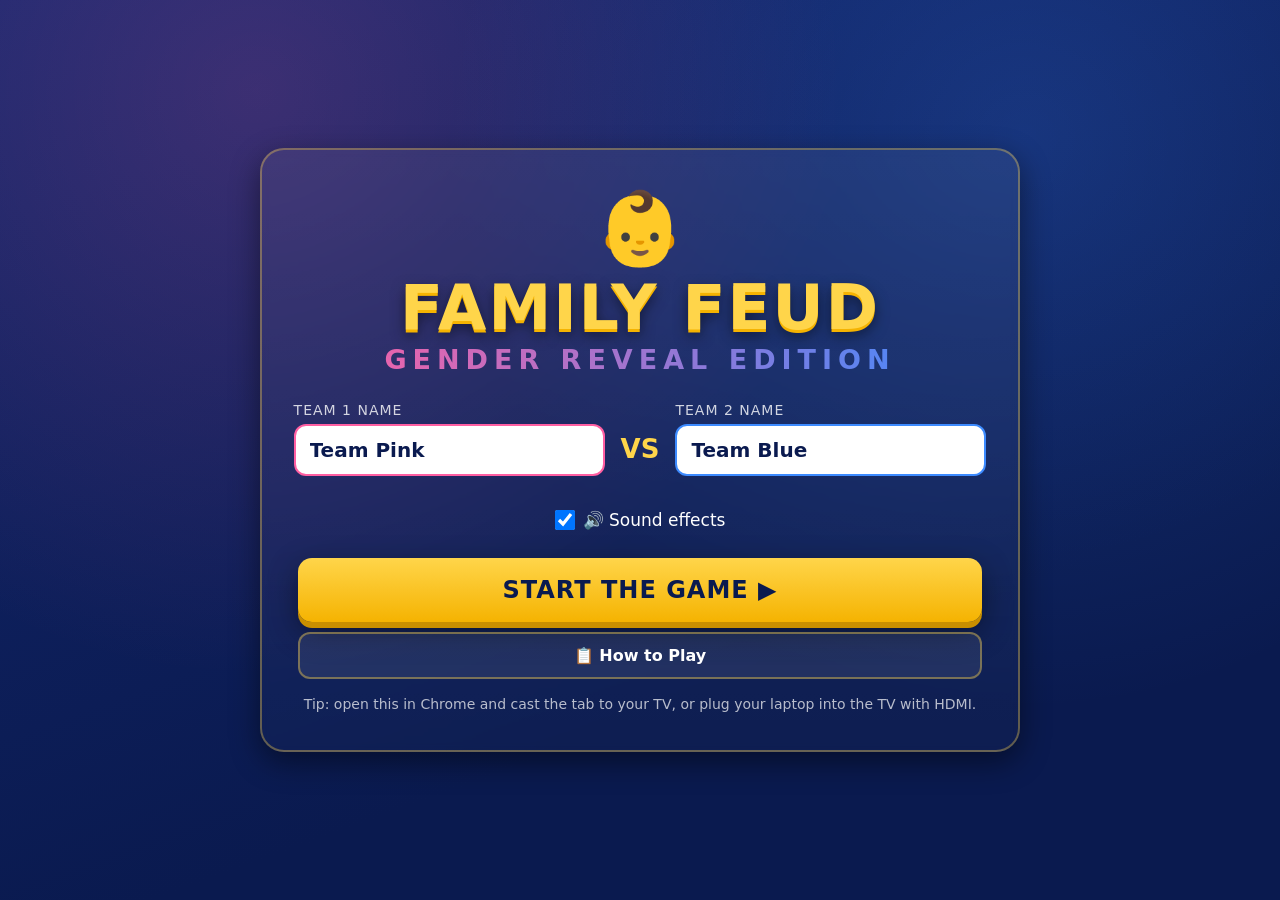
<file: index.html>
<!DOCTYPE html>
<html lang="en">
<head>
  <meta charset="UTF-8" />
  <meta name="viewport" content="width=device-width, initial-scale=1.0" />
  <title>Family Feud — Gender Reveal Edition</title>
  <link rel="preconnect" href="https://fonts.googleapis.com" />
  <link rel="stylesheet" href="css/styles.css" />
</head>
<body>
  <!-- ===================== SETUP SCREEN ===================== -->
  <section id="setup" class="screen active">
    <div class="setup-card">
      <div class="setup-baby">👶</div>
      <h1 class="setup-title">Family&nbsp;Feud</h1>
      <p class="setup-subtitle">Gender Reveal Edition</p>

      <div class="setup-teams">
        <label class="field team-pink">
          <span>Team 1 Name</span>
          <input id="team1-name" type="text" maxlength="18" value="Team Pink" />
        </label>
        <span class="vs">VS</span>
        <label class="field team-blue">
          <span>Team 2 Name</span>
          <input id="team2-name" type="text" maxlength="18" value="Team Blue" />
        </label>
      </div>

      <label class="sound-toggle">
        <input id="sound-check" type="checkbox" checked />
        <span>🔊 Sound effects</span>
      </label>

      <button id="start-btn" class="big-btn">Start the Game ▶</button>
      <button id="setup-howto-btn" class="howto-btn">📋 How to Play</button>
      <p class="setup-hint">Tip: open this in Chrome and cast the tab to your TV, or plug your laptop into the TV with HDMI.</p>
    </div>
  </section>

  <!-- ===================== GAME SCREEN ===================== -->
  <section id="game" class="screen">
    <header class="game-header">
      <div class="team-score team-pink" id="score-card-1">
        <div class="team-name" id="score-name-1">Team Pink</div>
        <div class="team-points" id="score-points-1">0</div>
      </div>

      <div class="center-stack">
        <div class="round-pot">
          <div class="pot-label">POT</div>
          <div class="pot-value" id="pot-value">0</div>
        </div>
        <div class="strikes" id="strikes"></div>
      </div>

      <div class="team-score team-blue" id="score-card-2">
        <div class="team-name" id="score-name-2">Team Blue</div>
        <div class="team-points" id="score-points-2">0</div>
      </div>
    </header>

    <div class="question-bar" id="question-bar">Press “Next Question” to begin</div>

    <div class="board-frame" id="board-frame">
      <div class="marquee-lights" id="marquee-lights" aria-hidden="true"></div>
      <main class="board" id="board"></main>
    </div>

    <!-- Host control panel -->
    <div class="controls" id="controls">
      <div class="controls-row">
        <button class="ctrl" data-action="prev">⟵ Prev Q</button>
        <button class="ctrl" data-action="next">Next Q ⟶</button>
        <button class="ctrl ctrl-strike" data-action="strike">❌ Strike</button>
        <button class="ctrl" data-action="clear-strikes">Clear Strikes</button>
      </div>
      <div class="controls-row">
        <span class="award-label">Award pot to:</span>
        <button class="ctrl ctrl-pink" data-action="award-1" id="award-1-btn">Team Pink</button>
        <button class="ctrl ctrl-blue" data-action="award-2" id="award-2-btn">Team Blue</button>
      </div>
      <div class="controls-row">
        <button class="ctrl ctrl-reveal" data-action="winner">🏆 AND THE WINNER IS… 🏆</button>
        <button class="ctrl" data-action="open-howto">📋 How to Play</button>
        <button class="ctrl" data-action="restart">↺ Restart</button>
        <button class="ctrl" data-action="hide-controls">Hide Panel</button>
      </div>
      <p class="controls-hint">
        Keys: <b>1–8</b> reveal answer · <b>X</b> strike · <b>→/←</b> change question ·
        <b>Q/W</b> award pot · <b>H</b> hide panel · <b>R</b> winner reveal · <b>?</b> how to play
      </p>
    </div>
    <button id="show-controls" class="show-controls" hidden>⚙ Show Host Panel</button>
  </section>

  <!-- ===================== HOW TO PLAY OVERLAY ===================== -->
  <div id="howto-overlay" class="howto-overlay">
    <div class="howto-card">
      <button id="howto-close" class="howto-close" aria-label="Close">✕</button>
      <h2 class="howto-title">📋 How to Play</h2>

      <div class="howto-steps">
        <div class="howto-step">
          <div class="howto-num">1</div>
          <div class="howto-text">
            <h3>The Face-Off</h3>
            <p>One player from each team steps up. First to shout an answer gets to guess. Hit the <b>#1 answer</b> and your team takes control. Miss, and the other player gets a shot at a higher-ranked answer to steal control.</p>
          </div>
        </div>
        <div class="howto-step">
          <div class="howto-num">2</div>
          <div class="howto-text">
            <h3>Play the Board</h3>
            <p>The team in control guesses answers one at a time — <b>no huddling</b>. Right answers reveal on the board and add to the pot. Wrong answers earn a <b>strike ❌</b>.</p>
          </div>
        </div>
        <div class="howto-step">
          <div class="howto-num">3</div>
          <div class="howto-text">
            <h3>Three Strikes → Steal</h3>
            <p>❌❌❌ and it's the other team's turn — they huddle and get <b>ONE guess</b>. On the board? They steal the whole pot! Miss, and the first team keeps it.</p>
          </div>
        </div>
        <div class="howto-step">
          <div class="howto-num">🏆</div>
          <div class="howto-text">
            <h3>Winning</h3>
            <p>Play as many questions as you like. Whoever has the most points at the end wins — hit <b>"And the Winner Is…"</b> for the big finale!</p>
          </div>
        </div>
      </div>

      <p class="howto-hint">
        Host keys: <b>1–8</b> reveal answer · <b>X</b> strike · <b>Q/W</b> award pot ·
        <b>→/←</b> next/prev question · <b>R</b> winner reveal
      </p>
    </div>
  </div>

  <!-- ===================== WINNER OVERLAY ===================== -->
  <div id="reveal" class="reveal-overlay">
    <canvas id="confetti"></canvas>
    <div class="reveal-content">
      <div class="reveal-pre" id="reveal-pre">And the winner is…</div>
      <div class="reveal-word" id="reveal-word"></div>
      <div class="reveal-emoji" id="reveal-emoji"></div>
      <button id="reveal-close" class="big-btn reveal-close">Close</button>
    </div>
  </div>

  <script src="js/questions.js"></script>
  <script src="js/audio.js"></script>
  <script src="js/game.js"></script>
</body>
</html>
</file>
<file: css/styles.css>
/* =========================================================
   Family Feud — Gender Reveal Edition
   Designed to look great on a big TV screen (1080p+).
   Everything scales off the viewport so it fills the screen.
   ========================================================= */

:root {
  --navy-0: #0a1a4f;
  --navy-1: #13276e;
  --navy-2: #1e3a8a;
  --gold: #ffd54a;
  --gold-deep: #f5b301;
  --pink: #ff5fa2;
  --pink-deep: #e11d74;
  --blue: #3d8bff;
  --blue-deep: #1560d8;
  --panel: #0d1b46;
  --slot: #0b1a4a;
  --white: #ffffff;
  --shadow: 0 10px 30px rgba(0, 0, 0, 0.45);
}

* {
  box-sizing: border-box;
  margin: 0;
  padding: 0;
}

html,
body {
  height: 100%;
  font-family: "Trebuchet MS", "Segoe UI", system-ui, sans-serif;
  color: var(--white);
  background:
    radial-gradient(circle at 20% 10%, rgba(255, 95, 162, 0.18), transparent 45%),
    radial-gradient(circle at 80% 15%, rgba(61, 139, 255, 0.2), transparent 45%),
    linear-gradient(160deg, var(--navy-1), var(--navy-0) 70%);
  overflow: hidden;
  -webkit-font-smoothing: antialiased;
}

/* ---------- Screen switching ---------- */
.screen {
  display: none;
  height: 100vh;
  width: 100vw;
}
.screen.active {
  display: flex;
}

/* ================= SETUP SCREEN ================= */
#setup {
  align-items: center;
  justify-content: center;
  padding: 3vh 2vw;
  overflow-y: auto;
}
.setup-card {
  width: min(760px, 92vw);
  background: linear-gradient(180deg, rgba(255, 255, 255, 0.06), rgba(255, 255, 255, 0.02));
  border: 2px solid rgba(255, 213, 74, 0.35);
  border-radius: 24px;
  padding: clamp(20px, 4vh, 48px);
  text-align: center;
  box-shadow: var(--shadow);
  backdrop-filter: blur(4px);
}
.setup-baby {
  font-size: clamp(48px, 8vh, 88px);
  animation: bob 2.6s ease-in-out infinite;
}
@keyframes bob {
  0%, 100% { transform: translateY(0) rotate(-4deg); }
  50% { transform: translateY(-10px) rotate(4deg); }
}
.setup-title {
  font-size: clamp(38px, 7vh, 74px);
  letter-spacing: 2px;
  color: var(--gold);
  text-shadow: 0 3px 0 var(--gold-deep), 0 6px 14px rgba(0, 0, 0, 0.5);
  text-transform: uppercase;
}
.setup-subtitle {
  font-size: clamp(18px, 3vh, 30px);
  letter-spacing: 6px;
  text-transform: uppercase;
  background: linear-gradient(90deg, var(--pink), var(--blue));
  -webkit-background-clip: text;
  background-clip: text;
  color: transparent;
  font-weight: bold;
  margin-bottom: clamp(16px, 3vh, 30px);
}

.setup-teams {
  display: flex;
  align-items: flex-end;
  justify-content: center;
  gap: 16px;
  margin: 18px 0;
}
.field {
  display: flex;
  flex-direction: column;
  gap: 6px;
  flex: 1;
  text-align: left;
}
.field span {
  font-size: 14px;
  text-transform: uppercase;
  letter-spacing: 1px;
  opacity: 0.8;
}
.field input {
  padding: 12px 14px;
  border-radius: 12px;
  border: 2px solid transparent;
  font-size: 20px;
  font-weight: bold;
  font-family: inherit;
  color: var(--navy-0);
  background: #fff;
  outline: none;
}
.field.team-pink input { border-color: var(--pink); }
.field.team-blue input { border-color: var(--blue); }
.field input:focus { box-shadow: 0 0 0 4px rgba(255, 213, 74, 0.4); }
.vs {
  font-size: 26px;
  font-weight: bold;
  color: var(--gold);
  padding-bottom: 12px;
}

.sound-toggle {
  display: inline-flex;
  align-items: center;
  gap: 8px;
  margin: 16px 0;
  font-size: 17px;
  cursor: pointer;
}
.sound-toggle input { width: 20px; height: 20px; }

.big-btn {
  display: block;
  width: 100%;
  margin-top: 12px;
  padding: 18px;
  font-size: 24px;
  font-weight: bold;
  font-family: inherit;
  letter-spacing: 1px;
  text-transform: uppercase;
  color: var(--navy-0);
  background: linear-gradient(180deg, var(--gold), var(--gold-deep));
  border: none;
  border-radius: 14px;
  cursor: pointer;
  box-shadow: 0 6px 0 #c98f00, var(--shadow);
  transition: transform 0.08s, box-shadow 0.08s;
}
.big-btn:active {
  transform: translateY(4px);
  box-shadow: 0 2px 0 #c98f00, var(--shadow);
}
.howto-btn {
  display: block;
  width: 100%;
  margin-top: 10px;
  padding: 12px;
  font-size: 16px;
  font-weight: bold;
  font-family: inherit;
  color: #fff;
  background: rgba(255, 255, 255, 0.08);
  border: 2px solid rgba(255, 213, 74, 0.4);
  border-radius: 12px;
  cursor: pointer;
  transition: background 0.15s, transform 0.08s;
}
.howto-btn:hover {
  background: rgba(255, 255, 255, 0.16);
}
.howto-btn:active {
  transform: translateY(2px);
}
.setup-hint {
  margin-top: 16px;
  font-size: 14px;
  opacity: 0.7;
  line-height: 1.4;
}

/* ================= GAME SCREEN ================= */
#game {
  flex-direction: column;
  padding: 1.6vh 1.6vw 0;
  gap: 1.4vh;
}

.game-header {
  display: grid;
  grid-template-columns: 1fr auto 1fr;
  align-items: center;
  gap: 2vw;
}
.team-score {
  border-radius: 16px;
  padding: 1vh 1.4vw;
  text-align: center;
  box-shadow: var(--shadow);
  border: 3px solid transparent;
  transition: transform 0.2s, box-shadow 0.2s;
}
.team-score.team-pink {
  background: linear-gradient(180deg, var(--pink), var(--pink-deep));
}
.team-score.team-blue {
  background: linear-gradient(180deg, var(--blue), var(--blue-deep));
}
.team-score.active-team {
  transform: scale(1.05);
  border-color: var(--gold);
  box-shadow: 0 0 26px rgba(255, 213, 74, 0.55);
}
.team-name {
  font-size: clamp(18px, 2.6vh, 30px);
  font-weight: bold;
  text-transform: uppercase;
  letter-spacing: 1px;
  text-shadow: 0 2px 4px rgba(0, 0, 0, 0.4);
  white-space: nowrap;
  overflow: hidden;
  text-overflow: ellipsis;
}
.team-points {
  font-size: clamp(34px, 7vh, 72px);
  font-weight: bold;
  line-height: 1;
  text-shadow: 0 3px 6px rgba(0, 0, 0, 0.4);
}

.center-stack {
  display: flex;
  flex-direction: column;
  align-items: center;
  gap: 0.8vh;
}
.round-pot {
  background: linear-gradient(180deg, var(--gold), var(--gold-deep));
  color: var(--navy-0);
  border-radius: 14px;
  padding: 0.6vh 2.4vw;
  text-align: center;
  box-shadow: var(--shadow);
  min-width: 8vw;
}
.pot-label {
  font-size: clamp(11px, 1.6vh, 16px);
  font-weight: bold;
  letter-spacing: 3px;
}
.pot-value {
  font-size: clamp(28px, 5.4vh, 56px);
  font-weight: bold;
  line-height: 1;
}
.strikes {
  display: flex;
  gap: 8px;
  min-height: 5vh;
  align-items: center;
}
.strike-x {
  font-size: clamp(28px, 5vh, 54px);
  color: #ff3b3b;
  text-shadow: 0 0 14px rgba(255, 59, 59, 0.7);
  animation: pop 0.35s cubic-bezier(0.2, 1.6, 0.4, 1);
}

/* Fullscreen strike: giant ❌ pops in center screen, then the FLIP
   transform set from JS flies it into the strike row. */
.strike-big-overlay {
  position: fixed;
  inset: 0;
  display: flex;
  align-items: center;
  justify-content: center;
  z-index: 80;
  pointer-events: none;
}
.strike-big-overlay .big-x {
  font-size: min(52vh, 44vw);
  font-weight: bold;
  line-height: 1;
  color: #ff3b3b;
  text-shadow: 0 0 60px rgba(255, 59, 59, 0.9), 0 0 120px rgba(255, 59, 59, 0.5);
  animation: strikeSlam 0.3s cubic-bezier(0.2, 1.4, 0.4, 1);
  transition: transform 0.45s cubic-bezier(0.55, 0, 0.7, 0.4);
  will-change: transform;
}
@keyframes strikeSlam {
  0% { transform: scale(3); opacity: 0; }
  60% { transform: scale(0.92); opacity: 1; }
  100% { transform: scale(1); }
}
@keyframes pop {
  0% { transform: scale(0); }
  70% { transform: scale(1.35); }
  100% { transform: scale(1); }
}

.question-bar {
  text-align: center;
  font-size: clamp(20px, 3.4vh, 40px);
  font-weight: bold;
  padding: 1.2vh 2vw;
  border-radius: 14px;
  background: linear-gradient(180deg, var(--navy-2), var(--navy-1));
  border: 2px solid rgba(255, 213, 74, 0.35);
  box-shadow: var(--shadow);
  text-shadow: 0 2px 4px rgba(0, 0, 0, 0.4);
}

/* ---------- The answer board ---------- */
.board-frame {
  flex: 1;
  position: relative;
  border-radius: 30px;
  padding: clamp(14px, 2.4vh, 26px);
  background: linear-gradient(180deg, #061034, #04091f);
  border: 2px solid rgba(255, 213, 74, 0.4);
  box-shadow: 0 0 34px rgba(255, 213, 74, 0.18), var(--shadow);
  margin-bottom: 1.4vh;
  min-height: 0;
  display: flex;
}
/* Marquee bulbs: individual elements placed by JS (see layoutMarqueeLights
   in game.js) at even arc-length steps around the frame's actual rounded-
   rect path, so the ring stays a single unbroken row at any screen size —
   a CSS background dot-pattern can't follow a rounded corner evenly and
   ends up bunched or clipped there. */
.marquee-lights {
  position: absolute;
  top: 0;
  left: 0;
  pointer-events: none;
  /* Above .board (z-index: 1): the ring now reaches into .board's own
     padding area (see layoutMarqueeLights), which .board's opaque
     background would otherwise paint over and hide it behind. */
  z-index: 2;
}
.bulb {
  position: absolute;
  width: var(--bulb-size, 12px);
  height: var(--bulb-size, 12px);
  margin-left: calc(var(--bulb-size, 12px) / -2);
  margin-top: calc(var(--bulb-size, 12px) / -2);
  border-radius: 50%;
  background: radial-gradient(
    circle,
    #fffbe8 0%,
    #ffd54a 45%,
    rgba(255, 213, 74, 0.35) 72%,
    transparent 85%
  );
  box-shadow: 0 0 6px 2px rgba(255, 213, 74, 0.55);
  animation: bulb-twinkle var(--dur, 1.6s) ease-in-out infinite;
  animation-delay: var(--delay, 0s);
}
@keyframes bulb-twinkle {
  0%, 100% { opacity: 0.35; filter: brightness(0.8); }
  50% { opacity: 1; filter: brightness(1.6); }
}

.board {
  flex: 1;
  position: relative;
  z-index: 1;
  display: grid;
  grid-template-columns: 1fr 1fr;
  /* Rows are set inline by JS (ceil(answers/2)); column flow puts
     answers 1-2-3 down the left and 4-5-6 down the right, show-style. */
  grid-auto-flow: column;
  gap: 1.2vh 1.6vw;
  padding: clamp(10px, 1.6vh, 18px);
  min-height: 0;
  /* Keep this corner concentric with .board-frame's: frame's outer
     radius (30px) minus its border (2px) minus its padding (the exact
     gap .board sits inset by) — otherwise the two curves have different
     centers and nothing can look centered between them at the corner. */
  border-radius: calc(30px - 2px - clamp(14px, 2.4vh, 26px));
  background: linear-gradient(180deg, #0e2158, #081540);
  box-shadow: inset 0 0 24px rgba(0, 0, 0, 0.5);
}

.slot {
  position: relative;
  display: flex;
  align-items: center;
  border-radius: 14px;
  background: linear-gradient(180deg, #10245e, var(--slot));
  border: 2px solid rgba(255, 255, 255, 0.12);
  box-shadow: inset 0 0 30px rgba(0, 0, 0, 0.4), var(--shadow);
  overflow: hidden;
  cursor: pointer;
  min-height: 0;
}
.slot .rank {
  flex: 0 0 auto;
  width: clamp(40px, 6vh, 74px);
  height: 100%;
  display: flex;
  align-items: center;
  justify-content: center;
  font-size: clamp(24px, 5vh, 52px);
  font-weight: bold;
  color: var(--navy-0);
  background: linear-gradient(180deg, var(--gold), var(--gold-deep));
}
.slot .answer-text {
  flex: 1;
  padding: 0 2vw;
  font-size: clamp(18px, 3.4vh, 40px);
  font-weight: bold;
  text-transform: uppercase;
  letter-spacing: 1px;
  opacity: 0;
  transform: translateY(6px);
  transition: opacity 0.35s, transform 0.35s;
  text-shadow: 0 2px 4px rgba(0, 0, 0, 0.4);
  white-space: nowrap;
  overflow: hidden;
  text-overflow: ellipsis;
}
.slot .answer-points {
  flex: 0 0 auto;
  min-width: clamp(48px, 7vh, 90px);
  height: 100%;
  display: flex;
  align-items: center;
  justify-content: center;
  font-size: clamp(22px, 4.4vh, 46px);
  font-weight: bold;
  color: var(--navy-0);
  background: linear-gradient(180deg, var(--gold), var(--gold-deep));
  opacity: 0;
  transition: opacity 0.35s;
}
/* Hidden state: show the rank number, hide the text + points. */
.slot.hidden .answer-text,
.slot.hidden .answer-points { opacity: 0; }
.slot.hidden .rank { opacity: 1; }

/* Revealed state: flip look — hide the big rank, show text + points. */
.slot.revealed {
  background: linear-gradient(180deg, #1b3a8f, #12276e);
  border-color: rgba(255, 213, 74, 0.5);
  cursor: default;
  animation: flip 0.45s ease;
}
.slot.revealed .rank {
  width: clamp(30px, 4.4vh, 54px);
  font-size: clamp(16px, 3vh, 30px);
  background: linear-gradient(180deg, #2a4bb0, #1b357f);
  color: #fff;
}
.slot.revealed .answer-text,
.slot.revealed .answer-points { opacity: 1; transform: none; }
@keyframes flip {
  0% { transform: rotateX(90deg); }
  100% { transform: rotateX(0deg); }
}

/* Empty placeholder slots keep the grid tidy. */
.slot.empty {
  visibility: hidden;
}

/* ================= HOST CONTROLS ================= */
.controls {
  background: rgba(0, 0, 0, 0.35);
  border-top: 2px solid rgba(255, 213, 74, 0.3);
  padding: 1vh 1.4vw;
  display: flex;
  flex-direction: column;
  gap: 0.7vh;
}
.controls-row {
  display: flex;
  gap: 10px;
  align-items: center;
  justify-content: center;
  flex-wrap: wrap;
}
.award-label {
  font-size: 15px;
  opacity: 0.8;
  text-transform: uppercase;
  letter-spacing: 1px;
}
.ctrl {
  padding: 10px 18px;
  border-radius: 10px;
  border: 2px solid rgba(255, 255, 255, 0.2);
  background: rgba(255, 255, 255, 0.08);
  color: #fff;
  font-size: 16px;
  font-weight: bold;
  font-family: inherit;
  cursor: pointer;
  transition: transform 0.08s, background 0.15s;
}
.ctrl:hover { background: rgba(255, 255, 255, 0.18); transform: translateY(-1px); }
.ctrl:active { transform: translateY(1px); }
.ctrl-strike { background: rgba(255, 59, 59, 0.25); border-color: #ff5b5b; }
.ctrl-pink { background: var(--pink-deep); border-color: var(--pink); }
.ctrl-blue { background: var(--blue-deep); border-color: var(--blue); }
.ctrl-reveal {
  background: linear-gradient(90deg, var(--pink-deep), var(--blue-deep));
  border-color: var(--gold);
  font-size: 18px;
  letter-spacing: 1px;
  animation: glow 2s ease-in-out infinite;
}
@keyframes glow {
  0%, 100% { box-shadow: 0 0 6px rgba(255, 213, 74, 0.4); }
  50% { box-shadow: 0 0 22px rgba(255, 213, 74, 0.8); }
}
.controls-hint {
  text-align: center;
  font-size: 13px;
  opacity: 0.6;
}
.show-controls {
  position: fixed;
  bottom: 12px;
  right: 12px;
  padding: 10px 16px;
  border-radius: 10px;
  border: 2px solid var(--gold);
  background: rgba(0, 0, 0, 0.6);
  color: var(--gold);
  font-weight: bold;
  font-family: inherit;
  font-size: 15px;
  cursor: pointer;
  z-index: 50;
}

/* ================= HOW TO PLAY OVERLAY ================= */
.howto-overlay {
  position: fixed;
  inset: 0;
  display: none;
  align-items: center;
  justify-content: center;
  z-index: 110;
  background: rgba(3, 8, 26, 0.88);
  padding: 3vh 3vw;
}
.howto-overlay.show {
  display: flex;
  animation: howto-fade 0.2s ease;
}
@keyframes howto-fade {
  from { opacity: 0; }
  to { opacity: 1; }
}
.howto-card {
  position: relative;
  width: min(920px, 100%);
  max-height: 92vh;
  overflow-y: auto;
  background: linear-gradient(180deg, var(--navy-2), var(--navy-1));
  border: 2px solid rgba(255, 213, 74, 0.45);
  border-radius: 22px;
  padding: clamp(20px, 4vh, 40px) clamp(20px, 4vw, 46px);
  box-shadow: 0 0 50px rgba(255, 213, 74, 0.18), var(--shadow);
  animation: howto-pop 0.25s cubic-bezier(0.2, 1.3, 0.4, 1);
}
@keyframes howto-pop {
  from { transform: scale(0.94); opacity: 0; }
  to { transform: scale(1); opacity: 1; }
}
.howto-close {
  position: absolute;
  top: 16px;
  right: 16px;
  width: 40px;
  height: 40px;
  border-radius: 50%;
  border: 2px solid rgba(255, 255, 255, 0.25);
  background: rgba(255, 255, 255, 0.08);
  color: #fff;
  font-size: 18px;
  font-weight: bold;
  cursor: pointer;
  line-height: 1;
}
.howto-close:hover {
  background: rgba(255, 255, 255, 0.18);
}
.howto-title {
  text-align: center;
  font-size: clamp(24px, 4vh, 38px);
  color: var(--gold);
  text-shadow: 0 2px 4px rgba(0, 0, 0, 0.4);
  margin-bottom: clamp(16px, 3vh, 28px);
}
.howto-steps {
  display: flex;
  flex-direction: column;
  gap: clamp(12px, 2vh, 20px);
}
.howto-step {
  display: flex;
  align-items: flex-start;
  gap: 16px;
  background: rgba(255, 255, 255, 0.05);
  border: 1px solid rgba(255, 255, 255, 0.1);
  border-radius: 14px;
  padding: clamp(12px, 1.8vh, 18px) clamp(14px, 2vw, 20px);
}
.howto-num {
  flex: 0 0 auto;
  width: clamp(36px, 5vh, 48px);
  height: clamp(36px, 5vh, 48px);
  display: flex;
  align-items: center;
  justify-content: center;
  border-radius: 50%;
  background: linear-gradient(180deg, var(--gold), var(--gold-deep));
  color: var(--navy-0);
  font-size: clamp(18px, 2.6vh, 24px);
  font-weight: bold;
}
.howto-text h3 {
  font-size: clamp(17px, 2.4vh, 22px);
  color: var(--gold);
  margin-bottom: 4px;
}
.howto-text p {
  font-size: clamp(14px, 2vh, 18px);
  line-height: 1.5;
  opacity: 0.95;
}
.howto-hint {
  text-align: center;
  margin-top: clamp(16px, 3vh, 26px);
  font-size: 13px;
  opacity: 0.65;
}

/* ================= REVEAL OVERLAY ================= */
.reveal-overlay {
  position: fixed;
  inset: 0;
  display: none;
  align-items: center;
  justify-content: center;
  z-index: 100;
  background: rgba(3, 8, 26, 0.96);
}
.reveal-overlay.show { display: flex; }
.reveal-overlay.win-blue {
  background: radial-gradient(circle at center, rgba(61, 139, 255, 0.35), rgba(3, 8, 26, 0.97) 70%);
}
.reveal-overlay.win-pink {
  background: radial-gradient(circle at center, rgba(255, 95, 162, 0.35), rgba(3, 8, 26, 0.97) 70%);
}
.reveal-overlay.win-tie {
  background: radial-gradient(circle at center, rgba(255, 213, 74, 0.3), rgba(3, 8, 26, 0.97) 70%);
}
#confetti {
  position: absolute;
  inset: 0;
  width: 100%;
  height: 100%;
  pointer-events: none;
}
.reveal-content {
  position: relative;
  text-align: center;
  z-index: 2;
}
.reveal-pre {
  font-size: clamp(24px, 4vh, 44px);
  letter-spacing: 3px;
  text-transform: uppercase;
  opacity: 0.85;
  margin-bottom: 2vh;
}
.reveal-word {
  font-size: clamp(60px, 18vh, 200px);
  font-weight: 900;
  text-transform: uppercase;
  letter-spacing: 4px;
  line-height: 1;
  animation: revealPop 0.8s cubic-bezier(0.2, 1.5, 0.4, 1);
}
.reveal-overlay.win-blue .reveal-word {
  color: var(--blue);
  text-shadow: 0 0 40px rgba(61, 139, 255, 0.9);
}
.reveal-overlay.win-pink .reveal-word {
  color: var(--pink);
  text-shadow: 0 0 40px rgba(255, 95, 162, 0.9);
}
.reveal-overlay.win-tie .reveal-word {
  color: var(--gold);
  text-shadow: 0 0 40px rgba(255, 213, 74, 0.9);
}
/* Suspense: pre-text pulses while the winner name is still hidden. */
.reveal-overlay.suspense .reveal-pre {
  animation: pulse 0.9s ease-in-out infinite;
}
.reveal-overlay.suspense .reveal-word,
.reveal-overlay.suspense .reveal-emoji,
.reveal-overlay.suspense .reveal-close {
  visibility: hidden;
}
@keyframes pulse {
  0%, 100% { opacity: 0.55; transform: scale(1); }
  50% { opacity: 1; transform: scale(1.06); }
}
@keyframes revealPop {
  0% { transform: scale(0) rotate(-12deg); opacity: 0; }
  70% { transform: scale(1.15) rotate(4deg); }
  100% { transform: scale(1) rotate(0); opacity: 1; }
}
.reveal-emoji {
  font-size: clamp(60px, 16vh, 160px);
  margin-top: 1vh;
  animation: bob 2.2s ease-in-out infinite;
}
.reveal-close {
  width: auto;
  margin: 4vh auto 0;
  padding: 14px 40px;
}

/* Small screens (phone as a controller preview) */
@media (max-width: 640px) {
  .setup-teams { flex-direction: column; align-items: stretch; }
  .vs { padding: 4px 0; }
  .board {
    grid-template-columns: 1fr;
    grid-auto-flow: row;
    grid-template-rows: none !important; /* beats the inline rows set by JS */
  }
  .controls-hint { display: none; }
}
</file>
